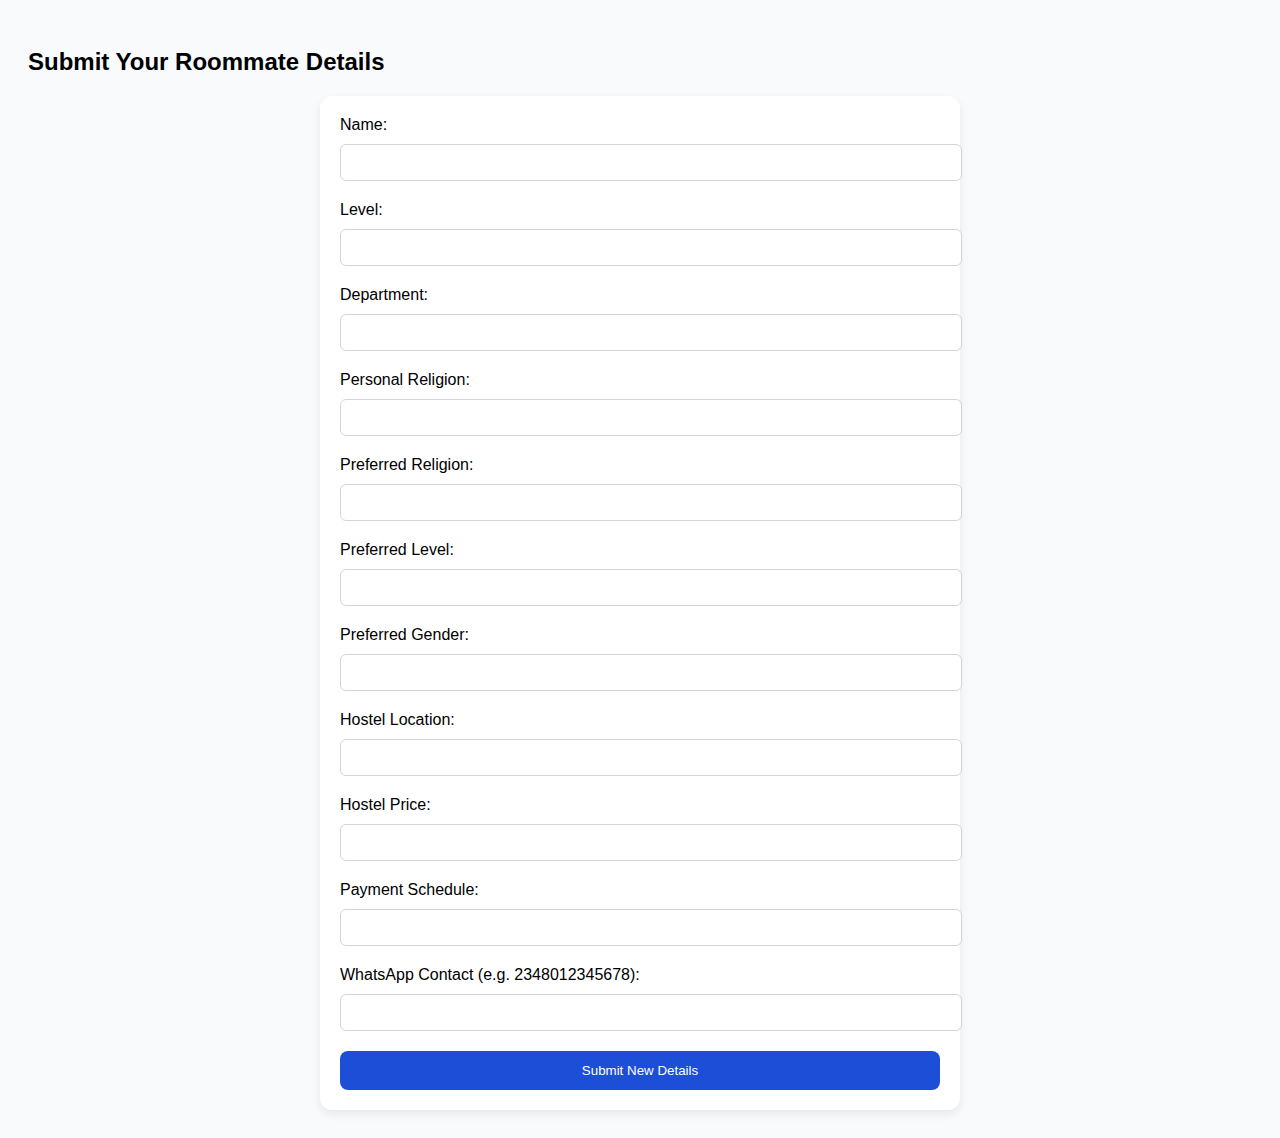
<file: index.html>
<!DOCTYPE html>
<html lang="en">
<head>
  <meta charset="UTF-8" />
  <meta name="viewport" content="width=device-width, initial-scale=1.0"/>
  <title>Roommate Form - HostelHub FUNAAB</title>
  <link rel="stylesheet" href="form.css">
  <script src="form.js"></script>
</head>
<body>

  <h2>Submit Your Roommate Details</h2>

  <form id="roommateForm">
    <label>Name: <input name="Name" required></label>
    <label>Level: <input name="Level" required></label>
    <label>Department: <input name="Department" required></label>
    <label>Personal Religion: <input name="PersonalReligion"></label>
    <label>Preferred Religion: <input name="PreferredReligion"></label>
    <label>Preferred Level: <input name="PreferredLevel"></label>
    <label>Preferred Gender: <input name="PreferredGender"></label>
    <label>Hostel Location: <input name="HostelLocation" required></label>
    <label>Hostel Price: <input name="HostelPrice" required></label>
    <label>Payment Schedule: <input name="PaymentSchedule"></label>
    <label>WhatsApp Contact (e.g. 2348012345678): <input name="WhatsAppContact" required></label>
    <button type="submit">Submit New Details</button>
  </form>

  <div id="status"></div>
</body>
</html
</file>
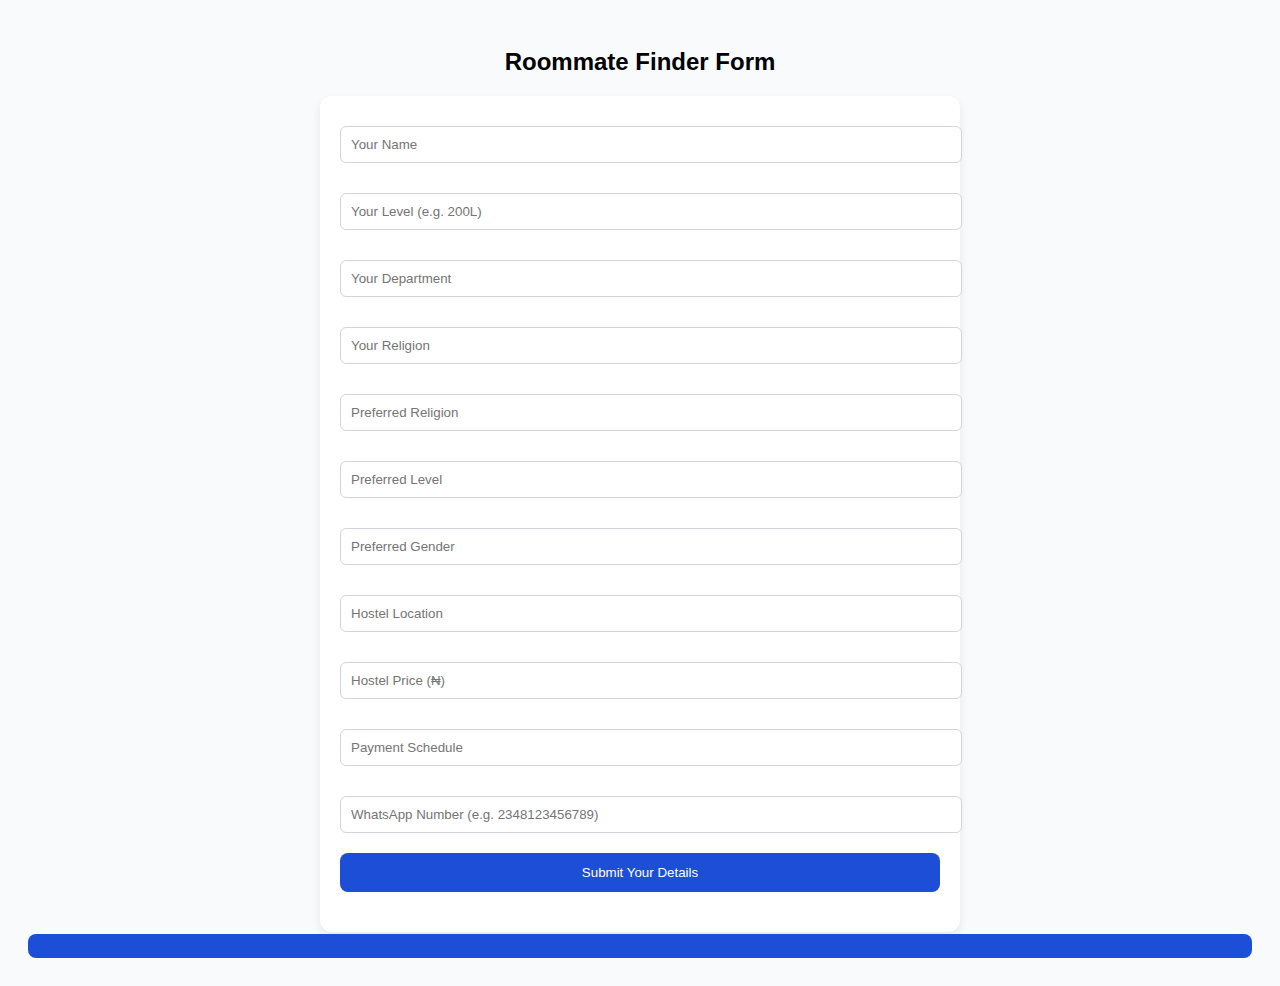
<file: form.html>
<!DOCTYPE html>
<html lang="en">
<head>
  <meta charset="UTF-8" />
  <meta name="viewport" content="width=device-width, initial-scale=1.0"/>
  <title>Roommate Form - HostelHub FUNAAB</title>
  <link rel="stylesheet" href="form.css">
  <script src="form.js"></script>
</head>
<body>

  <h2 style="text-align: center;">Roommate Finder Form</h2>
  <form id="roommateForm">
    <input type="text" name="Name" placeholder="Your Name" required />
    <input type="text" name="Level" placeholder="Your Level (e.g. 200L)" required />
    <input type="text" name="Department" placeholder="Your Department" required />
    <input type="text" name="PersonalReligion" placeholder="Your Religion" required />
    <input type="text" name="PreferredReligion" placeholder="Preferred Religion" />
    <input type="text" name="PreferredLevel" placeholder="Preferred Level" />
    <input type="text" name="PreferredGender" placeholder="Preferred Gender" />
    <input type="text" name="HostelLocation" placeholder="Hostel Location" required />
    <input type="number" name="HostelPrice" placeholder="Hostel Price (₦)" required />
    <input type="text" name="PaymentSchedule" placeholder="Payment Schedule" />
    <input type="text" name="WhatsAppContact" placeholder="WhatsApp Number (e.g. 2348123456789)" required />
    <button type="submit">Submit Your Details</button>
    <p class="message" id="responseMessage"></p>
  </form>

  <a href="roommates.html"><button></button></a>
</body>
</html>
</file>
<file: form.css>
body {
    font-family: Arial, sans-serif;
    padding: 20px;
    background-color: #f8fafc;
  }

  form {
    max-width: 600px;
    margin: auto;
    background-color: white;
    padding: 20px;
    border-radius: 12px;
    box-shadow: 0 4px 10px rgba(0,0,0,0.08);
  }

  input, select {
    width: 100%;
    padding: 10px;
    margin-top: 10px;
    margin-bottom: 20px;
    border-radius: 6px;
    border: 1px solid #d1d5db;
  }

  button {
    background-color: #1d4ed8;
    color: white;
    padding: 12px;
    border: none;
    border-radius: 8px;
    cursor: pointer;
    width: 100%;
  }

  button:hover {
    background-color: #2563eb;
  }

  .message {
    text-align: center;
    margin-top: 20px;
    font-weight: bold;
  }
</file>
